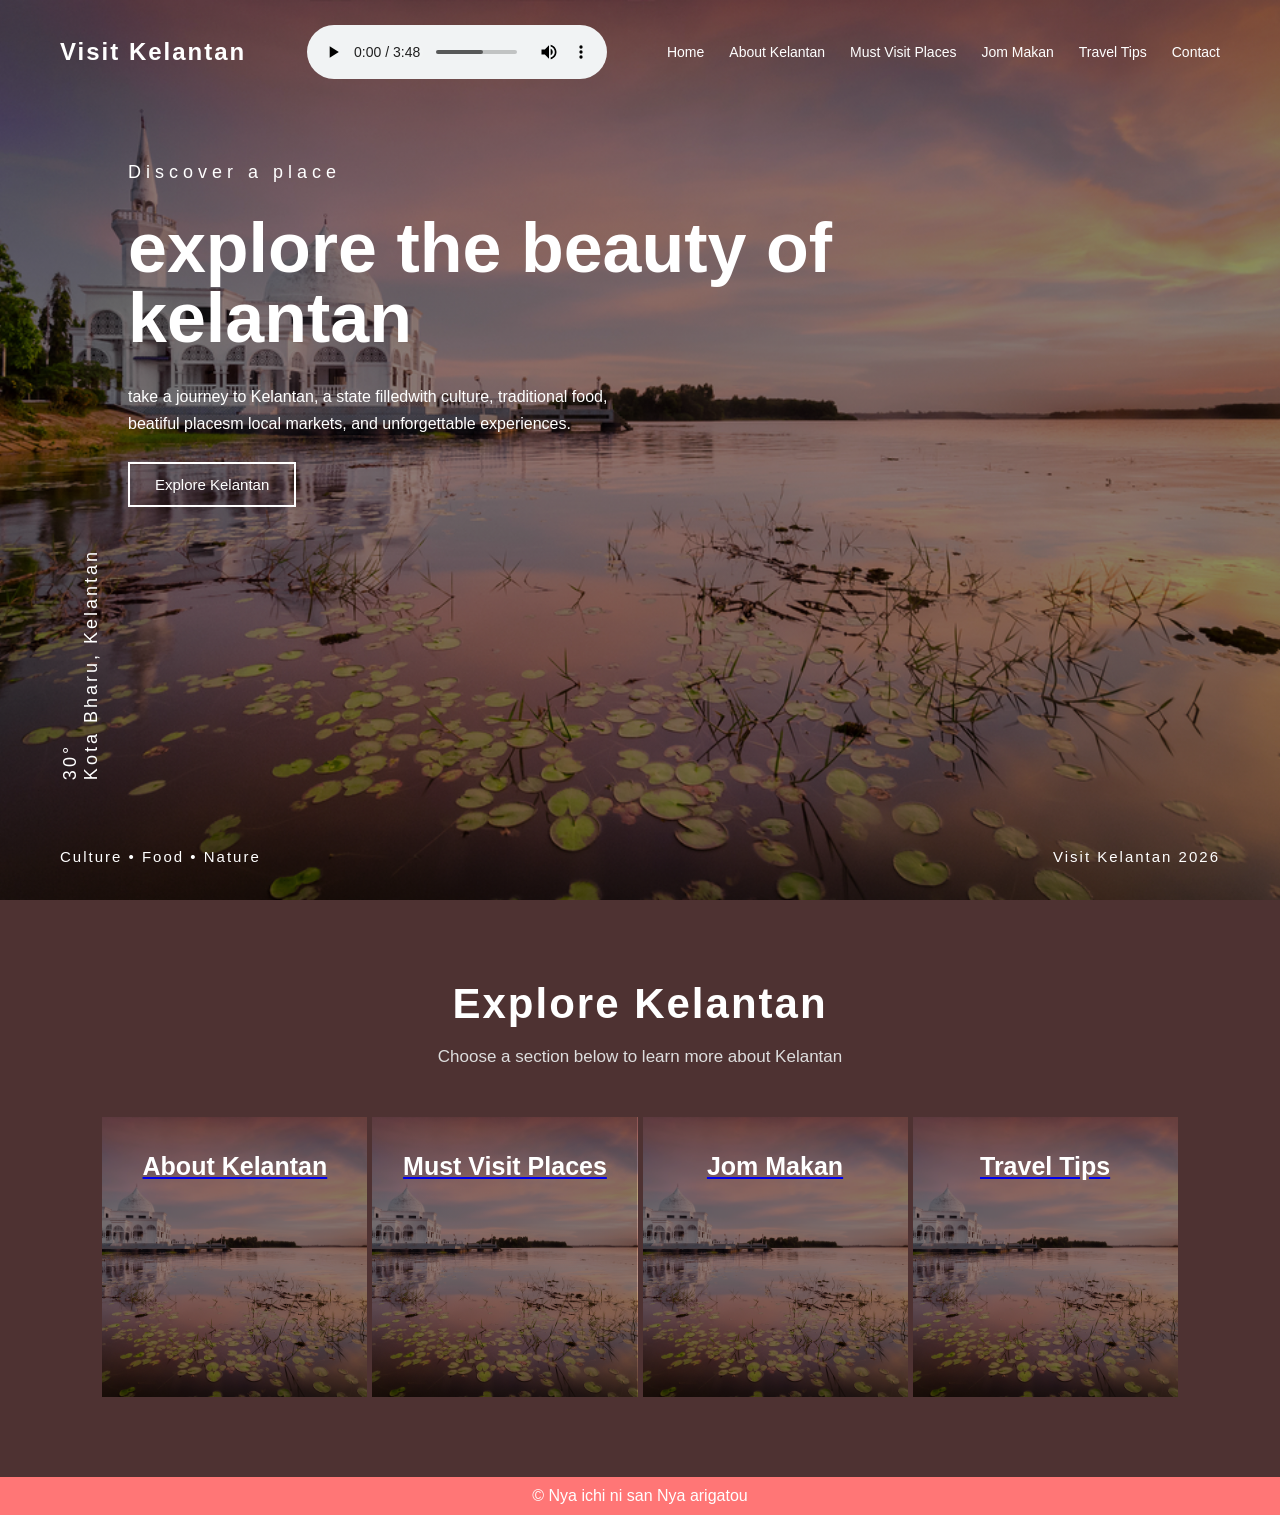
<file: web development/index.html>
<!DOCTYPE html>
<html>
    <head>
        <title>Visit Kelantan!</title>
        <link rel="stylesheet" href="style.css">
    </head>
    <body>
     <header class="header">
           <nav class="navbar">
        <h2 class="logo">Visit Kelantan</h2>

            <!-- AUDIO -->
    <audio controls class="nav-audio">
        <source src="audio/dkolupo.mp3" type="audio/mpeg">
    </audio>

        
        <ul>
            <li><a href="index.html">Home</a></li>
            <li><a href="about.html">About Kelantan</a></li>
            <li><a href="Must Visit Places.html">Must Visit Places</a></li>
            <li><a href="Jom Makan.html">Jom Makan</a></li>
            <li><a href="tips.html">Travel Tips</a></li>
            <li><a href="contact us.html">Contact</a></li>
        </ul>
    </nav>

    <!--main homepage-->
    <main class="header-content">
        <p class="small-title">Discover a place</p>
        <h1>
            <h1>Explore the Beauty of Kelantan</h1>
        </h1>

        <p class="description">
            take a journey to Kelantan, a state filledwith culture, traditional food, beatiful placesm local markets, and unforgettable experiences.
        </p>
        <button onclick="showMessage()">Explore Kelantan</button>
        <p id="message"></p>
    </main>


    <!--side info-->
    <section class="side-info">
        <p>30°</p>
        <span>Kota Bharu, Kelantan</span>
    </section>

      <!-- Bottom information -->
        <section class="bottom-info">
            <p>Culture • Food • Nature</p>
            <p>Visit Kelantan 2026</p>
        </section>



    </header>

    <!--preview section for other pages-->
    <section class="preview-section">
        <h2>Explore Kelantan</h2>
        <p class="preview-intro">Choose a section below to learn more about Kelantan</p>

    <div class="preview-container">
     <a href="about.html" class="preview-card">
            <h3>About Kelantan</h3>
     </a>

    <a href="Must Visit places.html" class="preview-card">
        <h3>Must Visit Places</h3>
    </a>

     <a href="Jom Makan.html" class="preview-card">
            <h3>Jom Makan</h3>
     </a>

     <a href="tips.html" class="preview-card">
            <h3>Travel Tips</h3>
     </a>

    </div>
</section>

<!-- Footer section -->
<footer>
    <p>&copy; Nya ichi ni san Nya arigatou</p>
</footer>

    <!-- JavaScript file -->
    <script src="scripts.js"></script>
    </body>
</html>
</file>
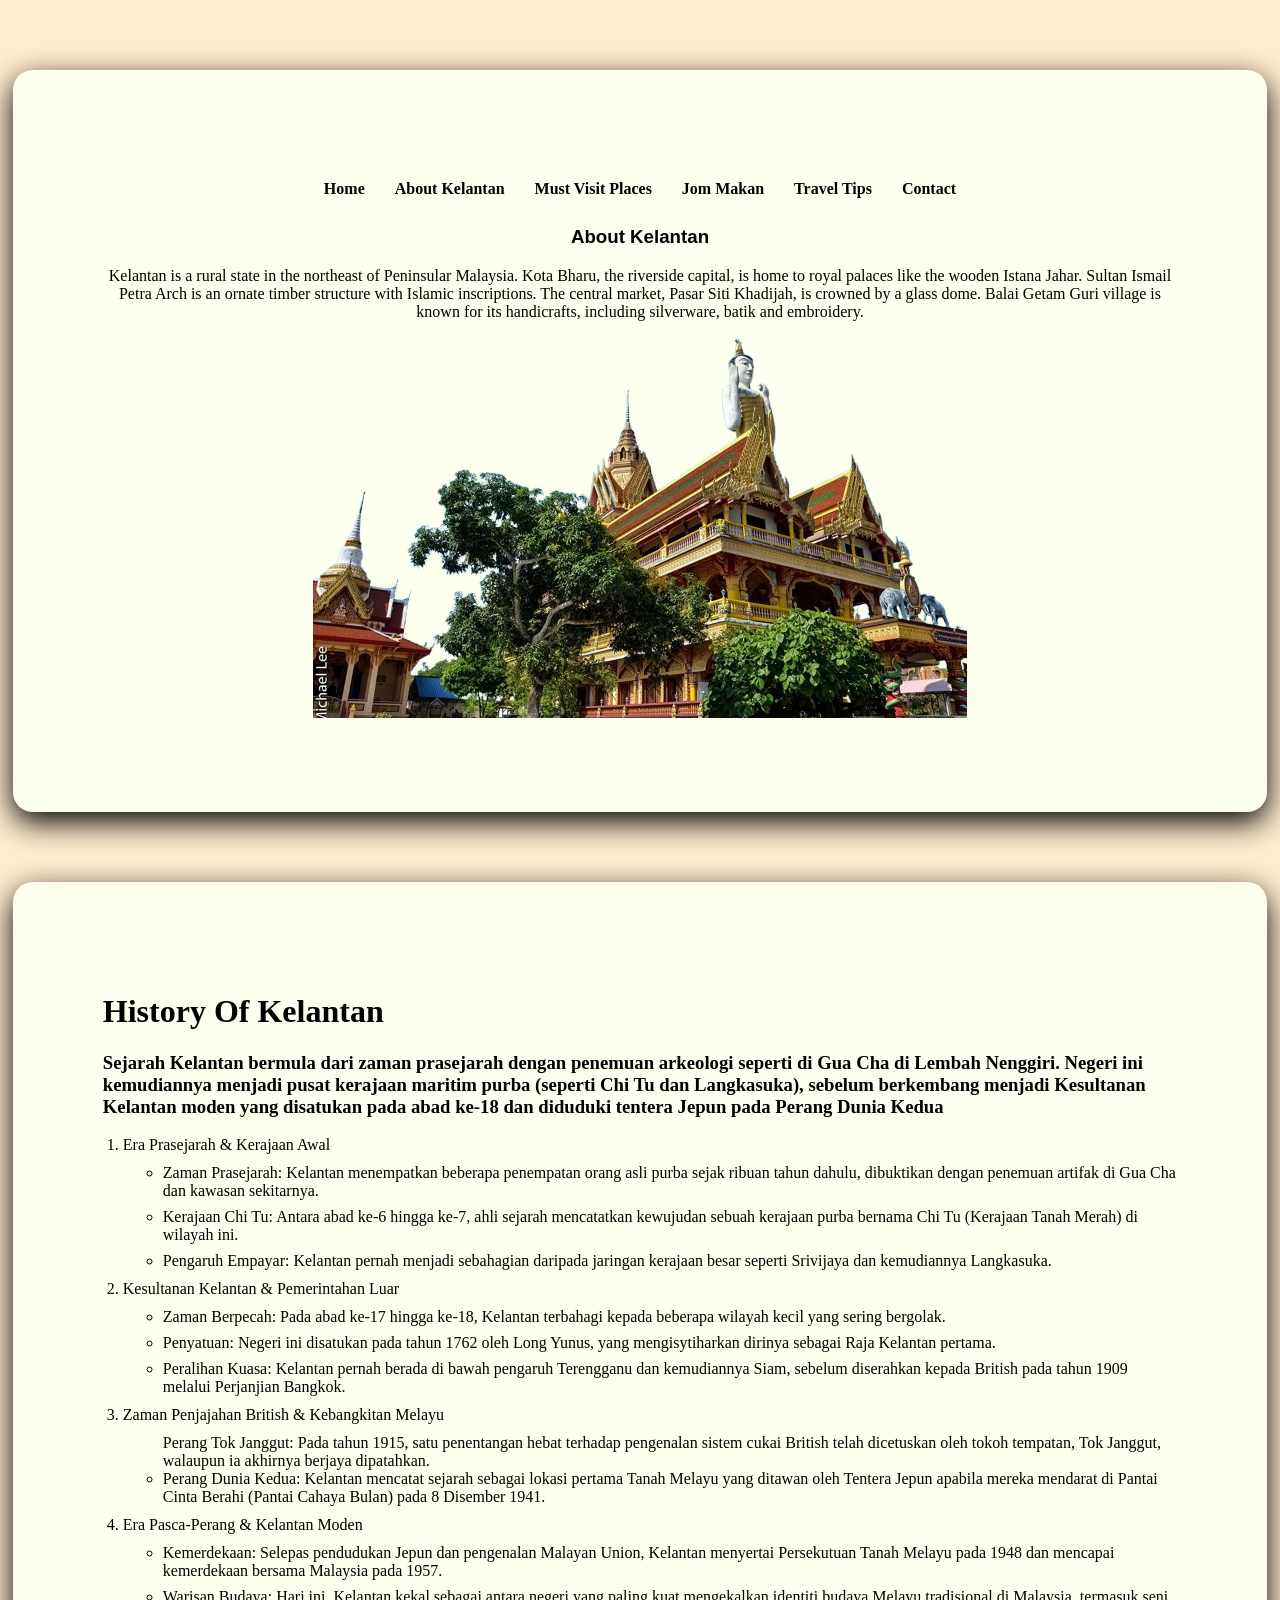
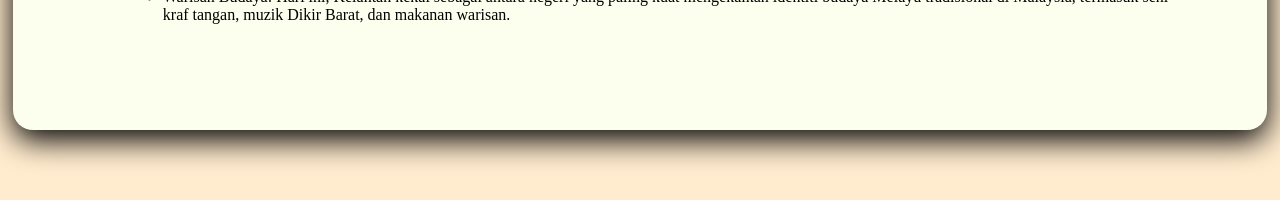
<file: web development/about.html>
<!DOCTYPE html>
<html>
    <head>
        <title>About Kelantan</title>
        <link rel="stylesheet" href="style2.css">
    </head>
    <body>
       <div class="container">
    <header class="header">

        <nav class="navbar">
            <ul>
                <li><a href="index.html">Home</a></li>
                <li><a href="about.html">About Kelantan</a></li>
                <li><a href="Must Visit Places.html">Must Visit Places</a></li>
                <li><a href="Jom Makan.html">Jom Makan</a></li>
                <li><a href="tips.html">Travel Tips</a></li>
                <li><a href="contact us.html">Contact</a></li>
            </ul>
        </nav>

        <h3>About Kelantan</h3>
        <p>Kelantan is a rural state in the northeast of Peninsular Malaysia. Kota Bharu, the riverside capital, is home to royal palaces like the wooden Istana Jahar. Sultan Ismail Petra Arch is an ornate timber structure with Islamic inscriptions. The central market, Pasar Siti Khadijah, is crowned by a glass dome. Balai Getam Guri village is known for its handicrafts, including silverware, batik and embroidery.</p>
        <img src="images/image-removebg-preview.png" alt="Kelantan">

    </header>
</div>

        <div class="container">
            <header class="mid">
                <h1>History Of Kelantan</h1>
                <h3>Sejarah Kelantan bermula dari zaman prasejarah dengan penemuan arkeologi seperti di Gua Cha di Lembah Nenggiri. Negeri ini kemudiannya menjadi pusat kerajaan maritim purba (seperti Chi Tu dan Langkasuka), sebelum berkembang menjadi Kesultanan Kelantan moden yang disatukan pada abad ke-18 dan diduduki tentera Jepun pada Perang Dunia Kedua</h3>
                <ol>
                    <li>Era Prasejarah & Kerajaan Awal</li>
                    <ul>
                      <li>Zaman Prasejarah: Kelantan menempatkan beberapa penempatan orang asli purba sejak ribuan tahun dahulu, dibuktikan dengan penemuan artifak di Gua Cha dan kawasan sekitarnya.</li>  
                      <li>Kerajaan Chi Tu: Antara abad ke-6 hingga ke-7, ahli sejarah mencatatkan kewujudan sebuah kerajaan purba bernama Chi Tu (Kerajaan Tanah Merah) di wilayah ini.</li>
                      <li>Pengaruh Empayar: Kelantan pernah menjadi sebahagian daripada jaringan kerajaan besar seperti Srivijaya dan kemudiannya Langkasuka.</li>
                    </ul>

                    <li>Kesultanan Kelantan & Pemerintahan Luar</li>
                    <ul>
                        <li>Zaman Berpecah: Pada abad ke-17 hingga ke-18, Kelantan terbahagi kepada beberapa wilayah kecil yang sering bergolak.</li>
                        <li>Penyatuan: Negeri ini disatukan pada tahun 1762 oleh Long Yunus, yang mengisytiharkan dirinya sebagai Raja Kelantan pertama.</li>
                        <li>Peralihan Kuasa: Kelantan pernah berada di bawah pengaruh Terengganu dan kemudiannya Siam, sebelum diserahkan kepada British pada tahun 1909 melalui Perjanjian Bangkok.</li>
                    </ul>

                    <li>Zaman Penjajahan British & Kebangkitan Melayu</li>
                     <ul
                        <li>Perang Tok Janggut: Pada tahun 1915, satu penentangan hebat terhadap pengenalan sistem cukai British telah dicetuskan oleh tokoh tempatan, Tok Janggut, walaupun ia akhirnya berjaya dipatahkan.</li>
                        <li>Perang Dunia Kedua: Kelantan mencatat sejarah sebagai lokasi pertama Tanah Melayu yang ditawan oleh Tentera Jepun apabila mereka mendarat di Pantai Cinta Berahi (Pantai Cahaya Bulan) pada 8 Disember 1941.</li>
                    </ul>
                    <li>Era Pasca-Perang & Kelantan Moden</li>
                        <ul>
                            <li>Kemerdekaan: Selepas pendudukan Jepun dan pengenalan Malayan Union, Kelantan menyertai Persekutuan Tanah Melayu pada 1948 dan mencapai kemerdekaan bersama Malaysia pada 1957.</li>
                            <li>Warisan Budaya: Hari ini, Kelantan kekal sebagai antara negeri yang paling kuat mengekalkan identiti budaya Melayu tradisional di Malaysia, termasuk seni kraf tangan, muzik Dikir Barat, dan makanan warisan.</li>
                        </ul>
                    </li>    
    
                </ol>

                
            </header>
        </div>

    </body>
</html>
</file>
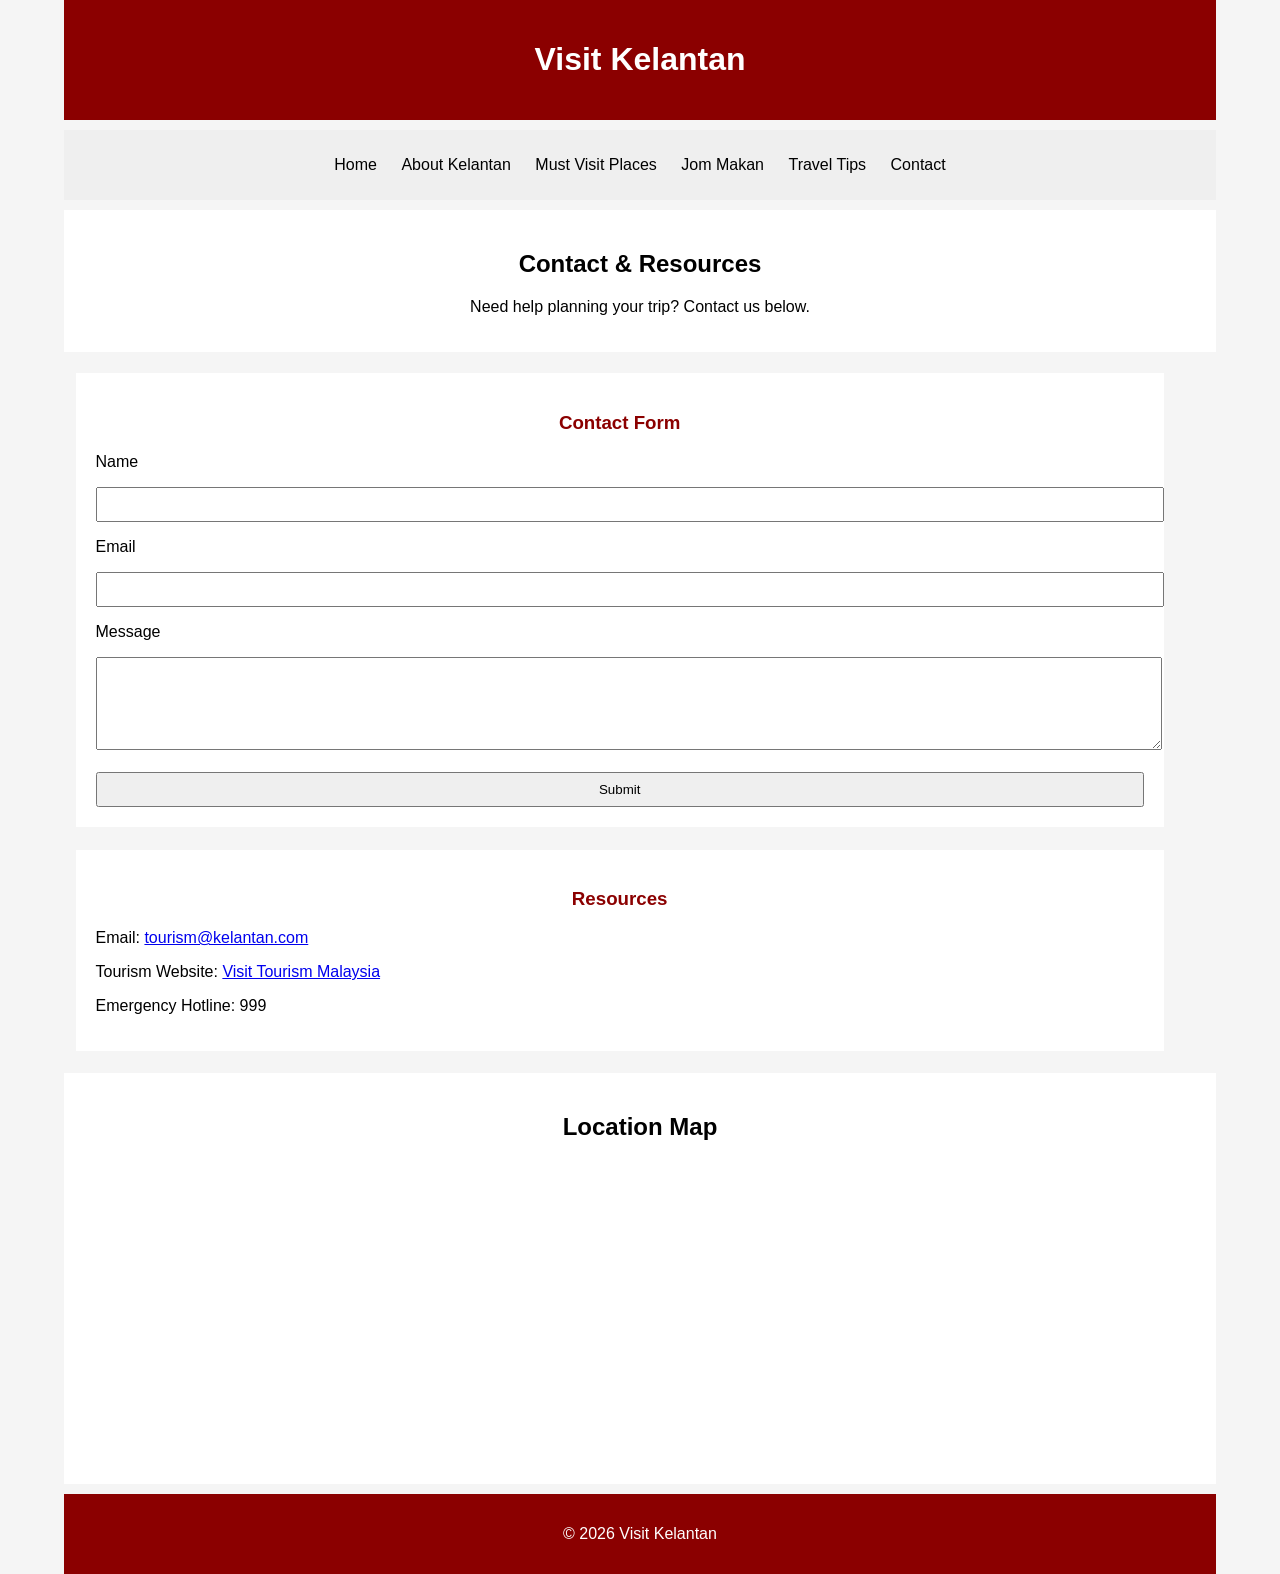
<file: web development/contact us.html>
<!DOCTYPE html>
<html lang="en">

<head>
  <meta charset="UTF-8">
  <title>Contact & Resources</title>
</head>

<body>

  <div id="header">
    <h1>Visit Kelantan</h1>
  </div>

  <div id="nav">
    <ul>
            <li><a href="index.html">Home</a></li>
            <li><a href="about.html">About Kelantan</a></li>
            <li><a href="Must Visit places.html">Must Visit Places</a></li>
            <li><a href="Jom Makan.html">Jom Makan</a></li>
            <li><a href="tips.html">Travel Tips</a></li>
            <li><a href="contact us.html">Contact</a></li>
    </ul>
  </div>

  <div id="feature">
    <h2>Contact & Resources</h2>
      <p>Need help planning your trip? Contact us below.</p>
  </div>

  <div id="content">

        <div class="column1">

            <h3>Contact Form</h3>

            <form onsubmit="return validateForm()">

                <p>Name</p>
                <input type="text" id="name">

                <p>Email</p>
                <input type="email" id="email">

                <p>Message</p>
                <textarea id="message" rows="5"></textarea>

                <br><br>

                <input type="submit" value="Submit">

            </form>

        </div>

        <div class="column2">

            <h3>Resources</h3>

            <p>
                Email:
                <a href="mailto:tourism@kelantan.com">
                    tourism@kelantan.com
                </a>
            </p>

            <p>
                Tourism Website:
                <a href="https://www.malaysia.travel"
                   target="_blank">
                    Visit Tourism Malaysia
                </a>
            </p>

            <p>
                Emergency Hotline:
                999
            </p>

        </div>

  </div>

  <div id="map">

        <h2>Location Map</h2>

        <iframe
            src="https://www.google.com/maps?q=Kota%20Bharu,%20Kelantan&output=embed">
        </iframe>

  </div>

  <div id="footer">
        <p>&copy; 2026 Visit Kelantan</p>
  </div>

  <script>

        function validateForm() {

            var name =
                document.getElementById("name").value;

            var email =
                document.getElementById("email").value;

            if (name == "" || email == "") {

                alert("Please fill in your name and email.");

                return false;
            }

            alert("Thank you for your feedback!");

            return true;
        }

  </script>

</body>

</html>
<style>

  body {
    width: 90%;
    margin: 0 auto;
    font-family: Arial, sans-serif;
    background-color: #f5f5f5;
}

#header {
    text-align: center;
    background-color: #8B0000;
    color: white;
    padding: 20px;
}

#nav {
    background-color: #efefef;
    text-align: center;
    padding: 10px;
    margin-top: 10px;
}

#nav ul {
    padding: 0;
}

#nav li {
    display: inline;
    padding: 10px;
}

#nav a {
    text-decoration: none;
    color: black;
}

#feature {
    text-align: center;
    background-color: white;
    padding: 20px;
    margin-top: 10px;
    margin-bottom: 10px;
}

#content {
    overflow: auto;
}

.column1,
.column2 {
    width: 91%;
    float: left;
    margin: 1%;
    background-color: white;
    padding: 20px;}

.column1 h3,
.column2 h3 {
    text-align: center;
    color: #8B0000;}

input,
textarea {
    width: 100%;
    padding: 8px;}

#map {
    clear: both;
    background-color: white;
    text-align: center;
    padding: 20px;
    margin-top: 10px;}

iframe {
    width: 100%;
    height: 300px;
    border: 0;}

#footer {
    text-align: center;
    background-color: #8B0000;
    color: white;
    padding: 15px;
    margin-top: 10px;}
</style>
</file>
<file: web development/style.css>
*{
    margin: 0;
    padding: 0;
    box-sizing: border-box;
}

body {
    font-family: Arial, sans-serif;
    background-color: #222;
}

/* fullscreen homepage bg*/
.header {
    width: 100%;
    height: 100vh;
    background-image: linear-gradient(
        rgba(0, 0, 0, 0.45),
        rgba(0, 0, 0, 0.45)
        ), url("images/shutterstock_749951104.jpg");
        background-size: cover;
        background-position: center;
        color:white;
        position: relative;0
        overflow: hidden;
}

/* Navigation bar layout */
.navbar {
    width: 100%;
    padding: 25px 60px;
    display: flex;
    justify-content: space-between;
    align-items: center;
}

/* Website logo text */
.logo {
    font-size: 24px;
    letter-spacing: 2px;
}

/* Navigation list */
.navbar ul {
    list-style: none;
    display: flex;
    gap: 25px;
}

/* Navigation links */
.navbar a {
    color: white;
    text-decoration: none;
    font-size: 14px;
}

/* Hover effect for links */
.navbar a:hover {
    color: #ffd166;
}

/* Main content position */
.header-content {
    position: absolute;
    top: 18%;
    left: 10%;
    max-width: 850px;
}

/* Small title */
.small-title {
    font-size: 18px;
    letter-spacing: 5px;
    margin-bottom: 15px;
}

/* Big homepage heading */
.header-content h1 {
    font-size: 70px;
    line-height: 1;
    margin-bottom: 30px;
    text-transform: lowercase;
}

/* Description paragraph */
.description {
    font-size: 16px;
    line-height: 1.7;
    max-width: 520px;
    margin-bottom: 25px;
}

/* Button design */
button {
    background-color: transparent;
    color: white;
    border: 2px solid white;
    padding: 12px 25px;
    cursor: pointer;
    font-size: 15px;
}

/* Button hover effect */
button:hover {
    background-color: white;
    color: #222;
}

/* JavaScript message */
#message {
    margin-top: 15px;
    font-weight: bold;
    color: #ffd166;
}

/* Left side information */
.side-info {
    position: absolute;
    left: 60px;
    bottom: 120px;
    writing-mode: vertical-rl;
    transform: rotate(180deg);
    font-size: 18px;
    letter-spacing: 3px;
}

/* Bottom text */
.bottom-info {
    position: absolute;
    bottom: 35px;
    left: 60px;
    right: 60px;
    display: flex;
    justify-content: space-between;
    font-size: 15px;
    letter-spacing: 2px;
}



/* Make website responsive for phone */
@media screen and (max-width: 768px) {
    .navbar {
        padding: 20px;
        flex-direction: column;
        gap: 15px;
    }

    .navbar ul {
        flex-wrap: wrap;
        justify-content: center;
        gap: 15px;
    }

    .header-content {
        top: 32%;
        left: 8%;
        right: 8%;
    }

    .header-content h1 {
        font-size: 50px;
    }

    .side-info {
        display: none;
    }

    .bottom-info {
        left: 20px;
        right: 20px;
        font-size: 12px;
    }
}

/*Preview section */
.preview-section {
    background-color: #4e3232;
    color: white;
    padding: 80px 8%;
    text-align: center;
}

.preview-section h2 {
    text-align: center;
    font-size: 42px;
    margin-bottom: 15px;
    letter-spacing: 2px;
    color:#ffffff
}

.preview-intro {
    text-align: center;
    font-size: 17px;
    max-width: 750px;
    margin: 0 auto 45px auto;
    line-height: 1.7;
    color: #dddddd
}

.preview-container {
    display: grid;
    grid-template-columns: repeat(4, 1fr);
    gap: 5px;
}

/* Individual preview card */
.preview-card {
    background-image: linear-gradient(
        rgba(0, 0, 0, 0.45),
        rgba(0, 0, 0, 0.45)
        ), url("images/shutterstock_749951104.jpg");
        background-size: cover;
        background-position: center;
        padding: 35px 25px;
        min-height: 280px;
        text-align: center;
        transition: 0.5s;
}


.preview-card:hover {
    transform: translateY(-10px);
}

/* Card heading */
.preview-card h3 {
    font-size: 25px;
    margin-bottom: 15px;
    color: #ffffff;
    transition: transform 0.5s ease;
}
.preview-card:hover h3{
    transform: translateY(70px);
}

/* Footer design */
footer {
    background-color: #ff7676;
    color: white;
    text-align: center;
    padding: 10px;

}
    .preview-card img {
    width: 100%;
    height: 200px;         
    object-fit: cover;     
    object-position: center;
    display: block;
}
</file>
<file: web development/style2.css>
body {
    background-color: blanchedalmond;
}
/* header*/
.header {
    text-align: center;
}
/* font */
.header h3{
    font-family: 'Franklin Gothic Medium', 'Arial Narrow', Arial, sans-serif;
}

.container{
    background-color:rgb(253, 255, 238);
    width: 85%;
    max-width: 1200px;
    margin: 70px auto;
    border-radius: 20px;
    padding: 90px;
    box-shadow: 0 10px 30px rgba(0,0,0.15)
}

ol{
    padding-left: 20px;
}

ul{
    margin-top: 10px;
    margin-bottom: 10px;
}

li {
    margin-bottom: 8px
}

.navbar ul {
    list-style: none;
    display: flex;
    justify-content: center; /* centers horizontally */
    gap: 30px;
    padding: 0;
    margin: 20px 0;
}

.navbar a {
    text-decoration: none;
    color: black;
    font-weight: bold;
}
</file>
